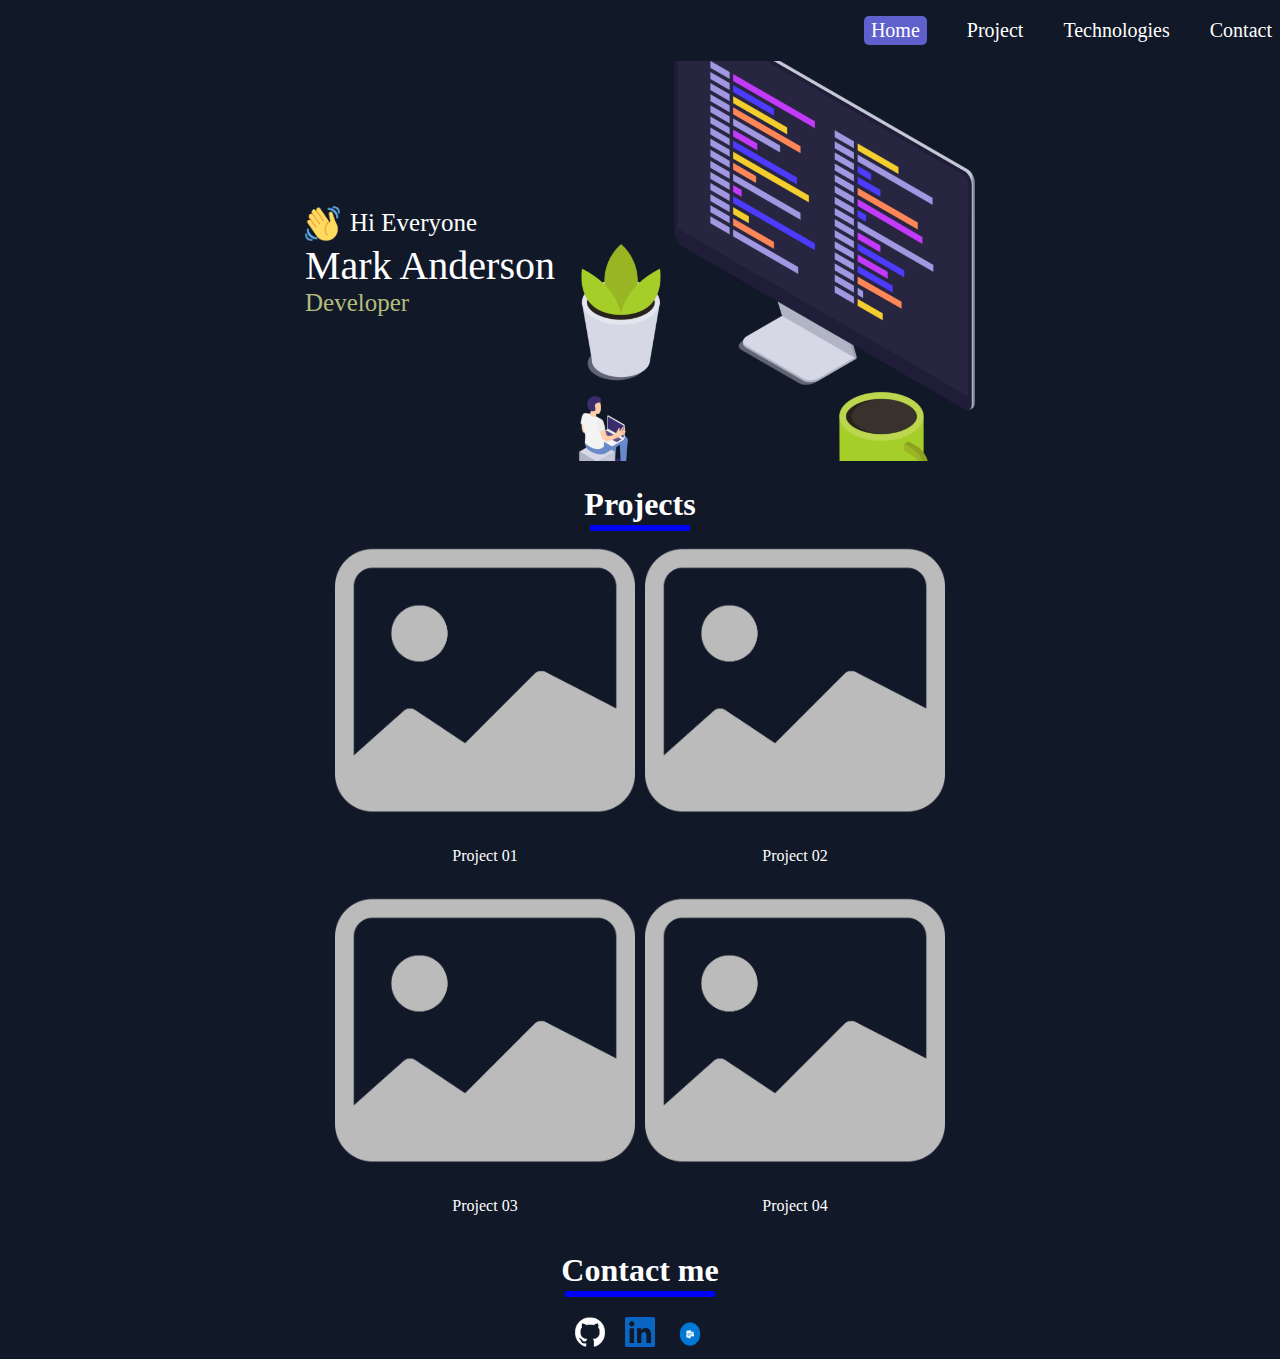
<file: 10-feb-(HTML+CSS)/index.html>
<!DOCTYPE html>
<html lang="en">
  <head>
    <meta charset="UTF-8" />
    <meta http-equiv="X-UA-Compatible" content="IE=edge" />
    <meta name="viewport" content="width=device-width, initial-scale=1.0" />
    <title>Media Query Project</title>
    <link rel="stylesheet" href="style.css" />
  </head>
  <body>
    <nav>
      <ul>
        <li class="home">Home</li>
        <li>Project</li>
        <li>Technologies</li>
        <li>Contact</li>
      </ul>
      <img src="./assets/hambrger.png" alt="menu" />
    </nav>
    <main class="intro">
      <div class="leftintro">
        <div class="firstline">
          <img src="./assets/waving-hand.png" alt="hand" />
          <p>Hi Everyone</p>
        </div>
        <p>
          <span class="name">Mark Anderson</span> <br />
          <span class="dev">Developer</span>
        </p>
      </div>
      <div class="rightintro">
        <img src="./assets/pc-image.png" alt="pc-image" />
      </div>
    </main>
    <main class="projects">
      <h1>Projects</h1>
      <div class="line1"></div>
      <div class="project">
        <div class="proj">
          <img src="./assets/image.png" alt="pimg" />
          <p>Project 01</p>
        </div>
        <div class="proj">
          <img src="./assets/image.png" alt="pimg" />
          <p>Project 02</p>
        </div>
        <div class="proj">
          <img src="./assets/image.png" alt="pimg" />
          <p>Project 03</p>
        </div>
        <div class="proj">
          <img src="./assets/image.png" alt="pimg" />
          <p>Project 04</p>
        </div>
      </div>
    </main>
    <footer class="contact">
      <h1>Contact me</h1>
      <div class="line2"></div>
      <div class="socials">
        <a href="https://github.com/AyushGodbole" target="_blank">
          <img src="./assets/github.png" alt="social"
        /></a>
        <a href="https://www.linkedin.com/in/ayush-godbole-b4a17224b/" target="_blank"
          ><img src="./assets/linkedin.png" alt="social"
        /></a>
        <img src="./assets/outlook.png" alt="social" />
      </div>
    </footer>
  </body>
</html>
</file>
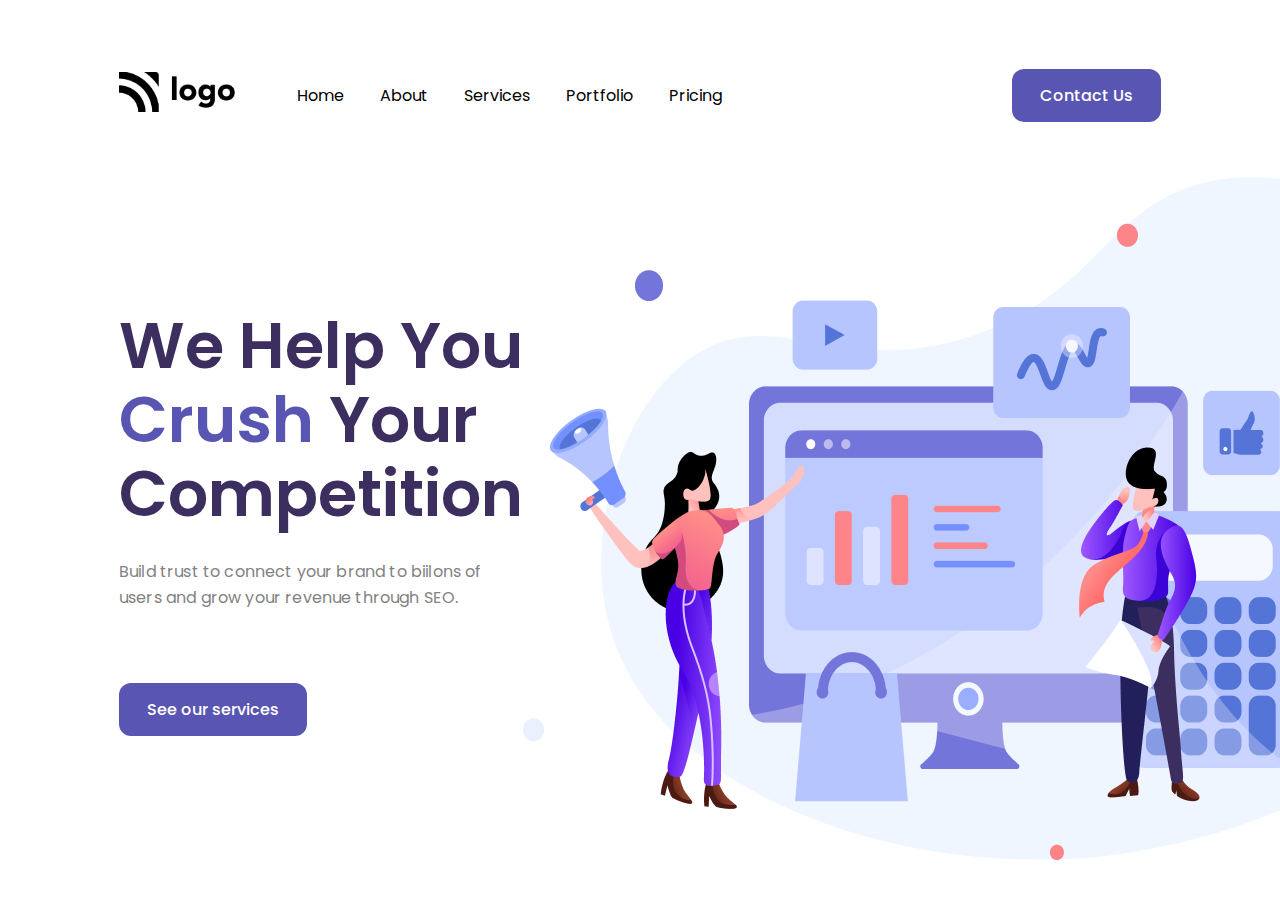
<file: 4-feb-(HTML+CSS)/index.html>
<!DOCTYPE html>
<html lang="en">
<head>
    <meta charset="UTF-8">
    <meta name="viewport" content="width=device-width, initial-scale=1.0">
    <link rel="stylesheet" href=".\style.css">
    <link rel="preconnect" href="https://fonts.googleapis.com" />
    <link rel="preconnect" href="https://fonts.gstatic.com" crossorigin />
    <link
      href="https://fonts.googleapis.com/css2?family=Poppins:wght@200;300;400;500;600;700;800&display=swap"
      rel="stylesheet"
    />
    <title>Document</title>
</head>
<body>
    <nav class="navbar">
        <div class="logo">
            <img src="Logo.png" alt="logo">
        </div>
        <div class="grow-list">
            <ul class="list">
                <li>Home</li>
                <li>About</li>
                <li>Services</li>
                <li>Portfolio</li>
                <li>Pricing</li>
            </ul>
        </div>
        <div>
            <button class="button1">Contact Us</button>
        </div>
    </nav>
    <section>
        <div class="left-section">
            <h1 class="heading">
                We Help You <span>Crush</span> Your Competition
            </h1>
            <p class="para">
                Build trust to connect your brand to biilons of users and grow your revenue through SEO.
            </p>
            <button class="button2">
                See our services
            </button>
        </div>
        <div class="right-section">
            <img src="Header_Illustration.png" alt="image">
        </div>
    </section>
</body>
</html>
</file>
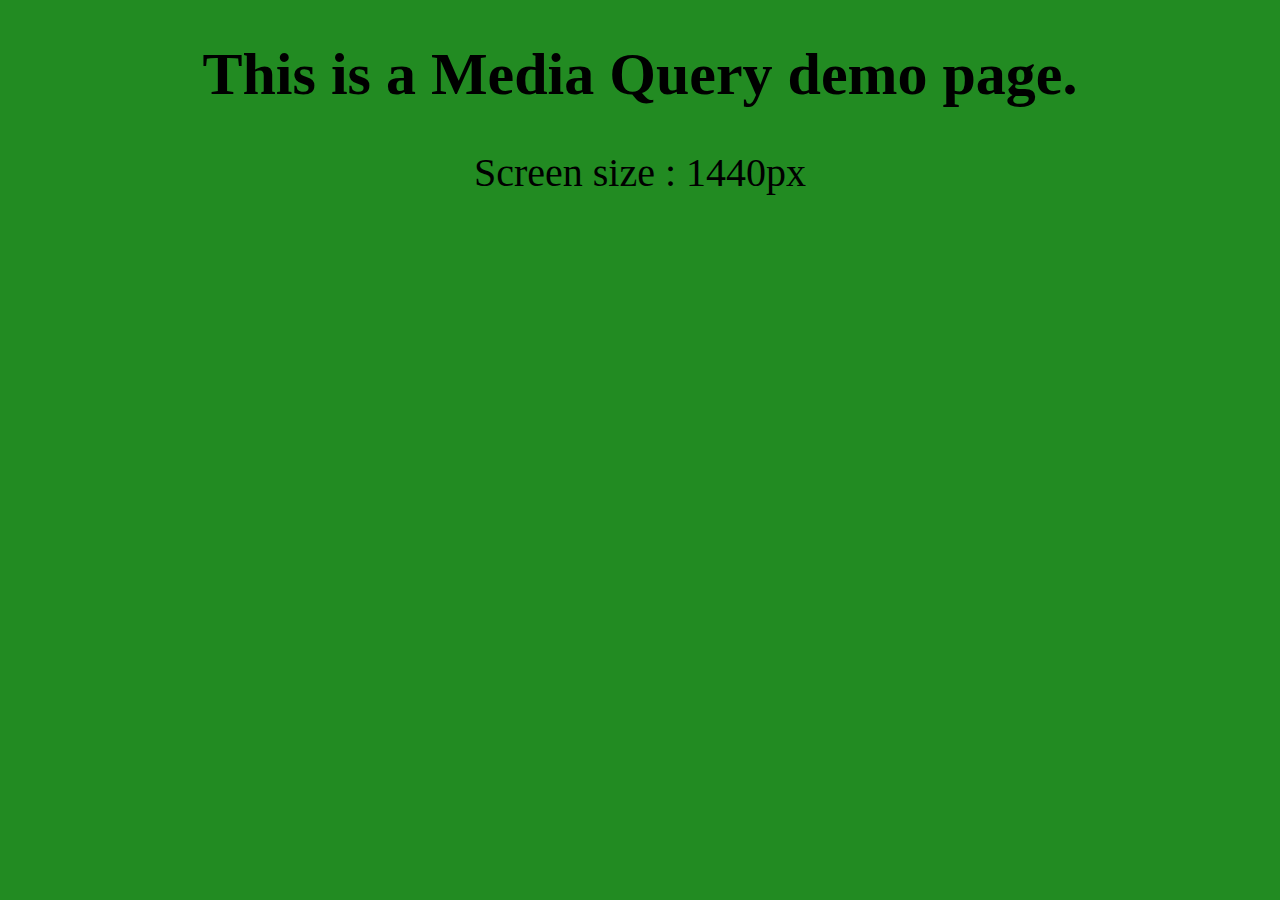
<file: 9-feb-(HTML+CSS)/index.html>
<!DOCTYPE html>
<html lang="en">
<head>
    <meta charset="UTF-8">
    <meta name="viewport" content="width=device-width, initial-scale=1.0">
    <link rel="stylesheet" href="./style.css">
    <title>Document</title>
</head>
<body>
    <h1>This is a Media Query demo page.</h1>
    <p class="large-desktop-screen">Screen size : 1440px</p>
    <p class="laptop-screen">Screen size : 1024px</p>
    <p class="tablet-screen">Screen size : 768px</p>
    <p class="mobile-screen">Screen size : 425px</p>
</body>
</html>
</file>
<file: 10-feb-(HTML+CSS)/style.css>
* {
    background-color: #111828;
    color: white;
  
    box-sizing: border-box;
  }
  img{
    cursor: pointer;
  }
  nav ul {
    display: flex;
    justify-content: end;
    align-items: center;
    gap: 40px;
  }
  nav ul li {
    list-style: none;
    font-size: 20px;
  }
  nav ul li:hover{
    background-color: #00b7ff;
    padding: 1px 2px;
    border-radius: 5px;
  }
  img[alt="menu"] {
    display: none;
  }
  ul .home {
    background-color: #6060cd;
    padding: 3px 7px;
    border-radius: 5px;
  }
  .intro {
    display: flex;
    justify-content: center;
    align-items: center;
    gap: 20px;
  }
  img[alt="pc-image"] {
    width: 400px;
  }
  img[alt="hand"] {
    width: 35px;
  }
  .firstline {
    display: flex;
    /* justify-content: center; */
    align-items: center;
    margin-bottom: -45px;
    gap: 10px;
  }
  
  .leftintro p {
    font-size: 25px;
  }
  p .name {
    font-size: 40px;
  }
  .dev {
    color: #b2bd7d;
  }
  
  /* projects */
  .projects {
    display: flex;
    flex-direction: column;
    /* justify-content: center; */
    align-items: center;
  }
  .line1 {
    width: 100px;
    height: 6px;
    background-color: #0002f5;
    margin-top: -20px;
  }
  .project {
    display: grid;
    /* grid-template-rows: 1fr 1fr; */
    grid-template-columns: 1fr 1fr;
    column-gap: 10px;
    row-gap: -10px;
  }
  img[alt="pimg"] {
    width: 300px;
  }
  .proj {
    display: flex;
    flex-direction: column;
    /* justify-content: center; */
    align-items: center;
  }
  footer {
    display: flex;
    flex-direction: column;
    align-items: center;
    gap: 20px;
  }
  .line2 {
    width: 150px;
    height: 6px;
    background-color: #0002f5;
    margin-top: -40px;
  }
  .socials {
    display: flex;
    gap: 20px;
  }
  img[alt="social"] {
    width: 30px;
  }
  img[alt="social"]:hover{
    border: 2px solid #a8a8cc;
    padding: 1px;
  }
  /* Mobile Responsive */
  @media screen and (max-width: 576px) {
    nav ul {
      display: none;
    }
    img[alt="menu"] {
      width: 30px;
      display: block;
    }
    .intro {
      display: flex;
      flex-direction: column;
    }
    img[alt="pc-image"] {
      width: 250px;
    }
    img[alt="hand"] {
      width: 35px;
      position: relative;
      top: 20px;
    }
    .firstline {
      display: flex;
      flex-direction: column;
      margin-bottom: -30px;
    }
  
    .leftintro p {
      font-size: 16px;
    }
    p .name {
      font-size: 20px;
    }
    .projects {
      display: flex;
      flex-direction: column;
      /* justify-content: center; */
      align-items: center;
    }
    .projects h1 {
      font-size: 20px;
    }
    .line1 {
      width: 60px;
      height: 4px;
      background-color: #0002f5;
      margin-top: -10px;
    }
    .project {
      display: flex;
      flex-direction: column;
    }
    img[alt="pimg"] {
      width: 200px;
    }
    footer h1 {
      font-size: 20px;
    }
    .line2 {
      width: 90px;
      height: 4px;
      background-color: #0002f5;
      margin-top: -30px;
    }
  
    img[alt="social"] {
      width: 20px;
    }
  }
</file>
<file: 9-feb-(HTML+CSS)/style.css>
body{
    background-color: aquamarine;
}
h1{
    font-size: 60px;
    text-align: center;
}
.large-desktop-screen, .laptop-screen, .tablet-screen, .mobile-screen{
    font-size: 40px;
    display: none;
    text-align: center;
}   

@media screen and (min-width: 0px) and (max-width: 425px) {
    body {
      background-color: crimson;
    }
  
    .mobile-screen {
      display: block;
    }
}

@media screen and (min-width: 425px) and (max-width: 768px) {
    body {
      background-color: aqua;
    }
  
    .mobile-screen {
      display: none;
    }
  
    .tablet-screen {
      display: block;
    }
}

@media screen and (min-width: 768px) and (max-width: 1024px) {
    body {
      background-color: darkgoldenrod;
    }
  
    .mobile-screen, .tablet-screen {
      display: none;
    }

    .laptop-screen {
      display: block;
    }
}

@media screen and (min-width: 1024px) and (max-width: 1440px) {
    body {
      background-color: forestgreen;
    }
  
    .mobile-screen, .tablet-screen, .laptop-screen {
      display: none;
    }
  
    .large-desktop-screen {
      display: block;
    }
}
</file>
